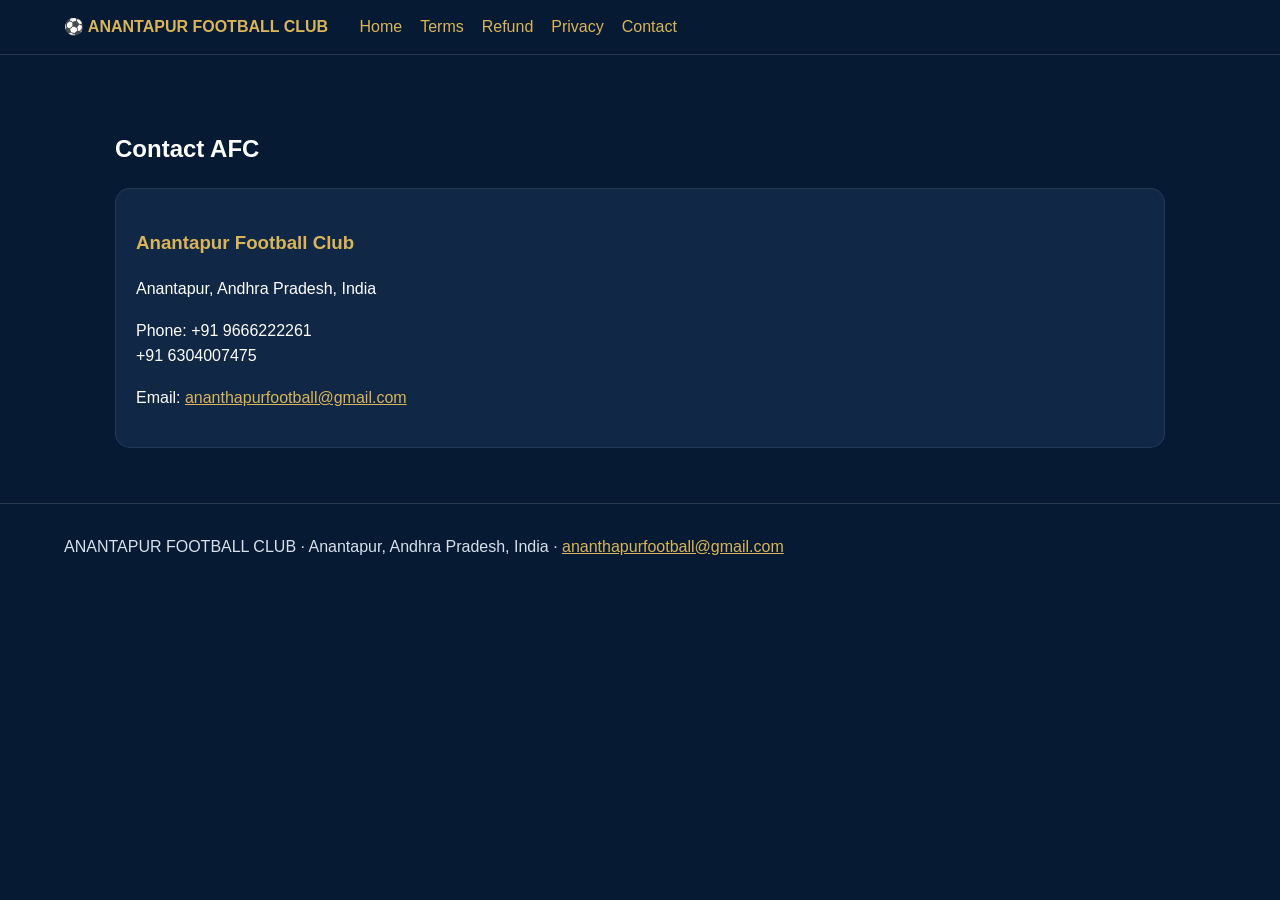
<file: Anantapur_FC_Razorpay_Website/contact.html>
<!doctype html><html><head><meta charset="utf-8"><meta name="viewport" content="width=device-width,initial-scale=1"><title>Contact AFC | Anantapur Football Club</title><link rel="stylesheet" href="style.css"></head><body><nav class="nav"><a class="brand" href="index.html">⚽ ANANTAPUR FOOTBALL CLUB</a> &nbsp; <a href="index.html">Home</a><a href="terms.html">Terms</a><a href="refund.html">Refund</a><a href="privacy.html">Privacy</a><a href="contact.html">Contact</a></nav><main><section><h1>Contact AFC</h1><div class="card"><h3>Anantapur Football Club</h3><p>Anantapur, Andhra Pradesh, India</p><p>Phone: +91 9666222261<br>+91 6304007475</p><p>Email: <a href="mailto:ananthapurfootball@gmail.com">ananthapurfootball@gmail.com</a></p></div></section></main><footer>ANANTAPUR FOOTBALL CLUB · Anantapur, Andhra Pradesh, India · <a href="mailto:ananthapurfootball@gmail.com">ananthapurfootball@gmail.com</a></footer></body></html>
</file>
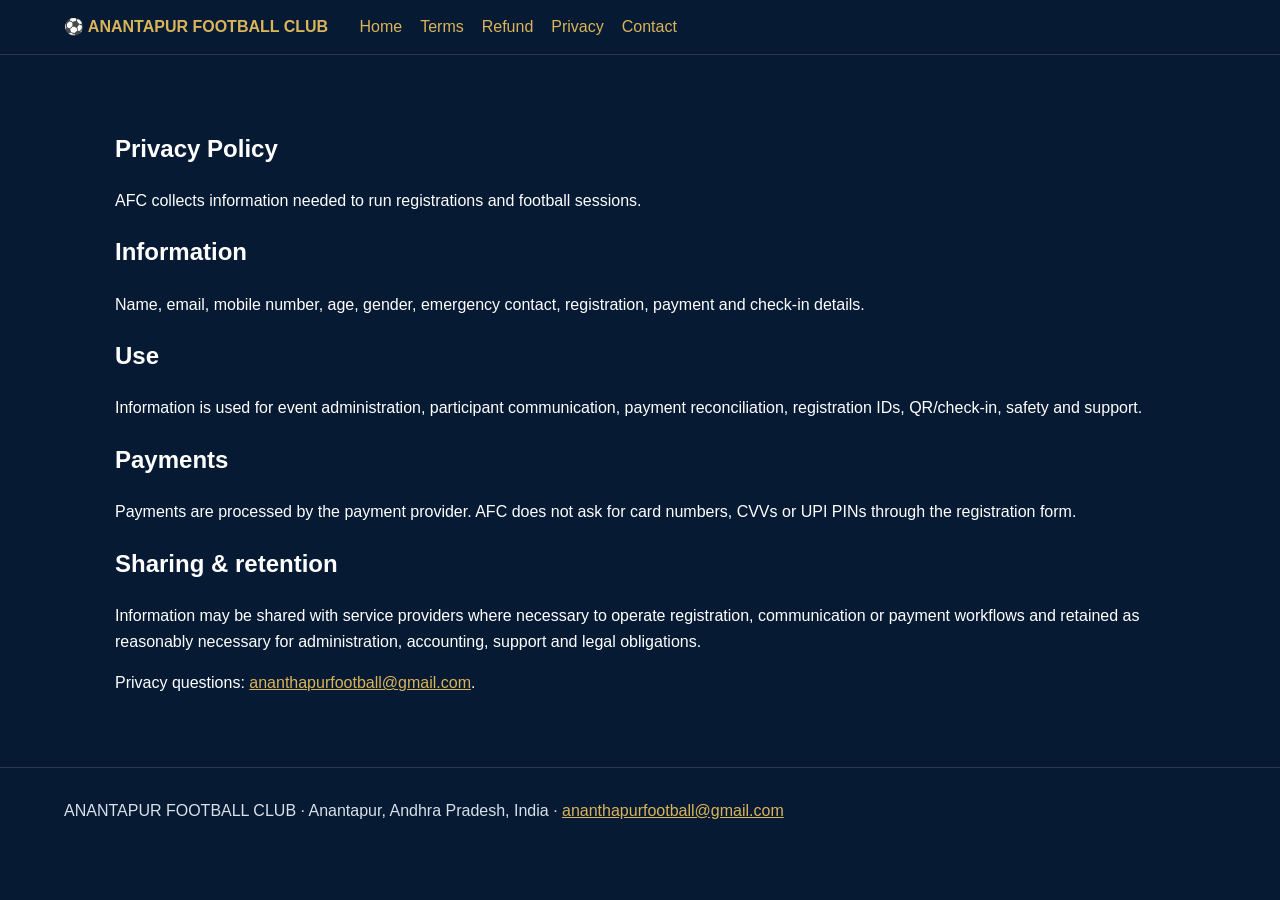
<file: Anantapur_FC_Razorpay_Website/privacy.html>
<!doctype html><html><head><meta charset="utf-8"><meta name="viewport" content="width=device-width,initial-scale=1"><title>Privacy Policy | Anantapur Football Club</title><link rel="stylesheet" href="style.css"></head><body><nav class="nav"><a class="brand" href="index.html">⚽ ANANTAPUR FOOTBALL CLUB</a> &nbsp; <a href="index.html">Home</a><a href="terms.html">Terms</a><a href="refund.html">Refund</a><a href="privacy.html">Privacy</a><a href="contact.html">Contact</a></nav><main><section><h1>Privacy Policy</h1><p>AFC collects information needed to run registrations and football sessions.</p><h2>Information</h2><p>Name, email, mobile number, age, gender, emergency contact, registration, payment and check-in details.</p><h2>Use</h2><p>Information is used for event administration, participant communication, payment reconciliation, registration IDs, QR/check-in, safety and support.</p><h2>Payments</h2><p>Payments are processed by the payment provider. AFC does not ask for card numbers, CVVs or UPI PINs through the registration form.</p><h2>Sharing & retention</h2><p>Information may be shared with service providers where necessary to operate registration, communication or payment workflows and retained as reasonably necessary for administration, accounting, support and legal obligations.</p><p>Privacy questions: <a href="mailto:ananthapurfootball@gmail.com">ananthapurfootball@gmail.com</a>.</p></section></main><footer>ANANTAPUR FOOTBALL CLUB · Anantapur, Andhra Pradesh, India · <a href="mailto:ananthapurfootball@gmail.com">ananthapurfootball@gmail.com</a></footer></body></html>
</file>
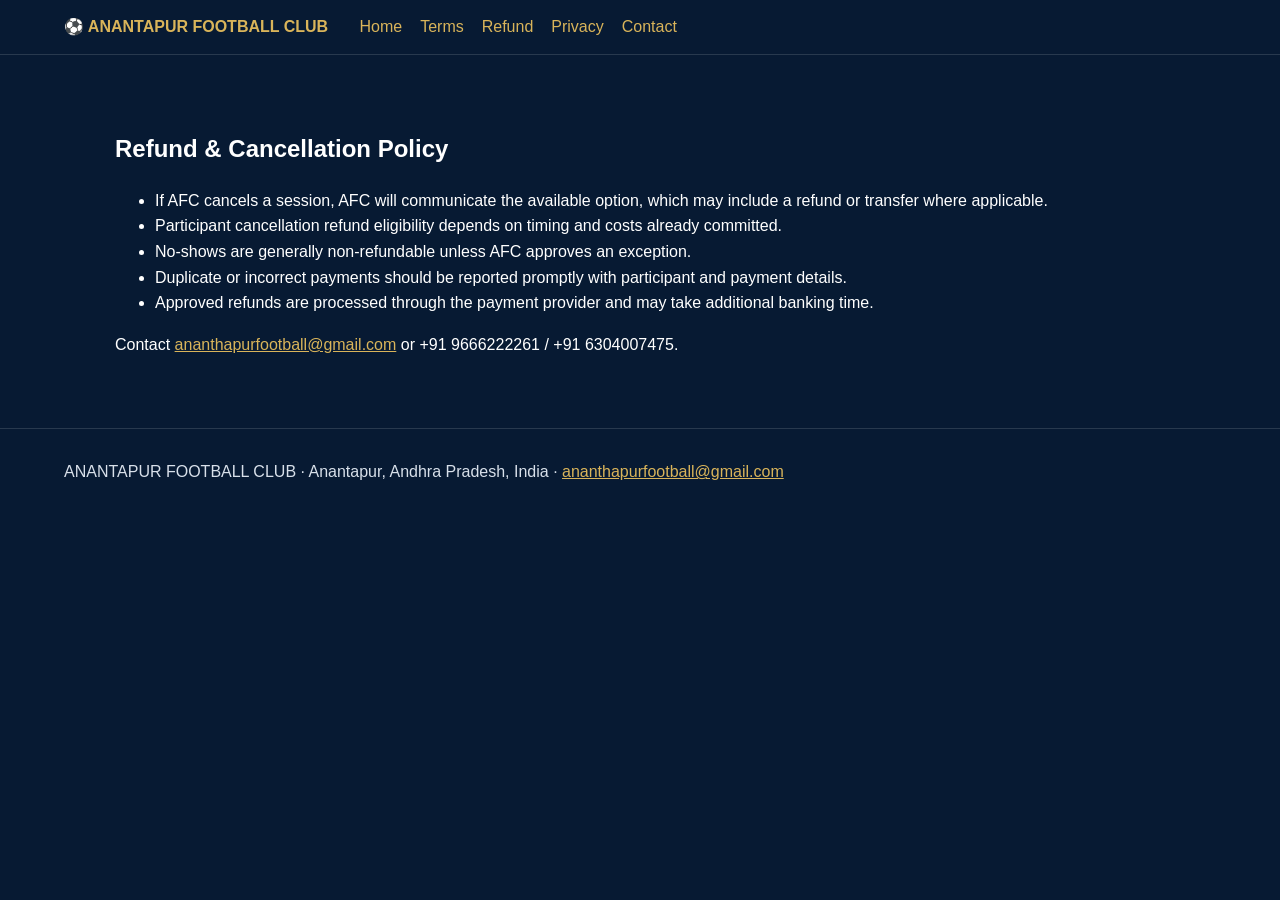
<file: Anantapur_FC_Razorpay_Website/refund.html>
<!doctype html><html><head><meta charset="utf-8"><meta name="viewport" content="width=device-width,initial-scale=1"><title>Refund & Cancellation | Anantapur Football Club</title><link rel="stylesheet" href="style.css"></head><body><nav class="nav"><a class="brand" href="index.html">⚽ ANANTAPUR FOOTBALL CLUB</a> &nbsp; <a href="index.html">Home</a><a href="terms.html">Terms</a><a href="refund.html">Refund</a><a href="privacy.html">Privacy</a><a href="contact.html">Contact</a></nav><main><section><h1>Refund & Cancellation Policy</h1><ul><li>If AFC cancels a session, AFC will communicate the available option, which may include a refund or transfer where applicable.</li><li>Participant cancellation refund eligibility depends on timing and costs already committed.</li><li>No-shows are generally non-refundable unless AFC approves an exception.</li><li>Duplicate or incorrect payments should be reported promptly with participant and payment details.</li><li>Approved refunds are processed through the payment provider and may take additional banking time.</li></ul><p>Contact <a href="mailto:ananthapurfootball@gmail.com">ananthapurfootball@gmail.com</a> or +91 9666222261 / +91 6304007475.</p></section></main><footer>ANANTAPUR FOOTBALL CLUB · Anantapur, Andhra Pradesh, India · <a href="mailto:ananthapurfootball@gmail.com">ananthapurfootball@gmail.com</a></footer></body></html>
</file>
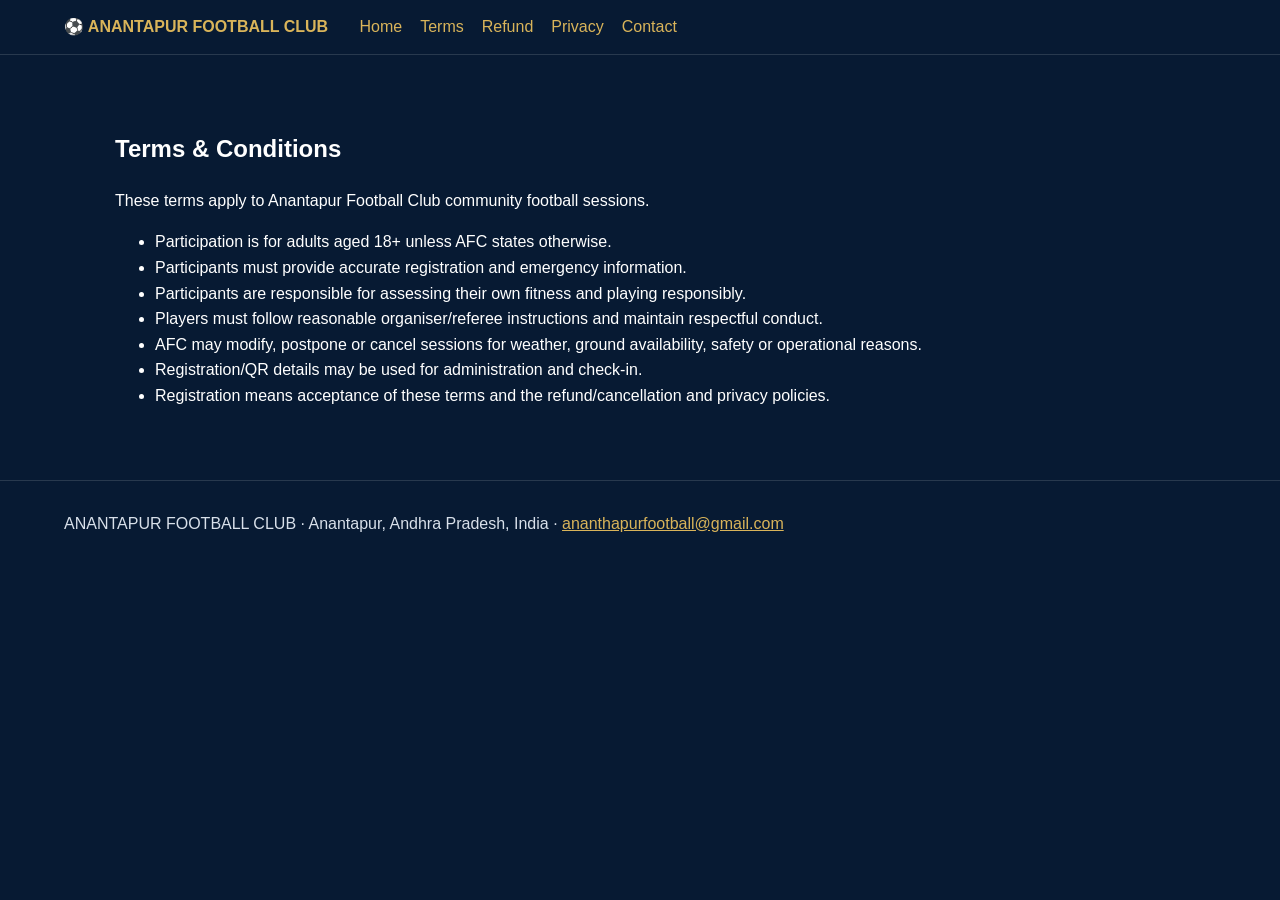
<file: Anantapur_FC_Razorpay_Website/terms.html>
<!doctype html><html><head><meta charset="utf-8"><meta name="viewport" content="width=device-width,initial-scale=1"><title>Terms & Conditions | Anantapur Football Club</title><link rel="stylesheet" href="style.css"></head><body><nav class="nav"><a class="brand" href="index.html">⚽ ANANTAPUR FOOTBALL CLUB</a> &nbsp; <a href="index.html">Home</a><a href="terms.html">Terms</a><a href="refund.html">Refund</a><a href="privacy.html">Privacy</a><a href="contact.html">Contact</a></nav><main><section><h1>Terms & Conditions</h1><p>These terms apply to Anantapur Football Club community football sessions.</p><ul><li>Participation is for adults aged 18+ unless AFC states otherwise.</li><li>Participants must provide accurate registration and emergency information.</li><li>Participants are responsible for assessing their own fitness and playing responsibly.</li><li>Players must follow reasonable organiser/referee instructions and maintain respectful conduct.</li><li>AFC may modify, postpone or cancel sessions for weather, ground availability, safety or operational reasons.</li><li>Registration/QR details may be used for administration and check-in.</li><li>Registration means acceptance of these terms and the refund/cancellation and privacy policies.</li></ul></section></main><footer>ANANTAPUR FOOTBALL CLUB · Anantapur, Andhra Pradesh, India · <a href="mailto:ananthapurfootball@gmail.com">ananthapurfootball@gmail.com</a></footer></body></html>
</file>
<file: Anantapur_FC_Razorpay_Website/style.css>
body{margin:0;background:#071a33;color:#fff;font-family:Arial,sans-serif;line-height:1.6}a{color:#d9b45a}.nav{padding:14px 5%;border-bottom:1px solid #ffffff22}.brand{font-weight:800}.nav a{margin-right:18px;text-decoration:none}.hero,section{max-width:1050px;margin:auto;padding:55px 5%}.hero{display:grid;grid-template-columns:1.3fr .7fr;gap:30px;align-items:center}.hero h1{font-size:clamp(42px,7vw,76px);line-height:.95}.hero p{font-size:20px;color:#d8e0ea}.crest{width:min(300px,75%);display:block;margin:auto}.badge{color:#d9b45a}.btn{display:inline-block;padding:13px 20px;background:#d9b45a;color:#071a33;border-radius:9px;font-weight:800;text-decoration:none;margin:8px 8px 8px 0}.grid{display:grid;grid-template-columns:repeat(3,1fr);gap:18px}.card{background:#102746;border:1px solid #ffffff15;border-radius:15px;padding:20px}.card h3{color:#d9b45a}.price{font-size:40px;color:#d9b45a;font-weight:900}footer{padding:30px 5%;border-top:1px solid #ffffff22;color:#d8e0ea}@media(max-width:700px){.hero,.grid{grid-template-columns:1fr}.hero{text-align:center}}
</file>
